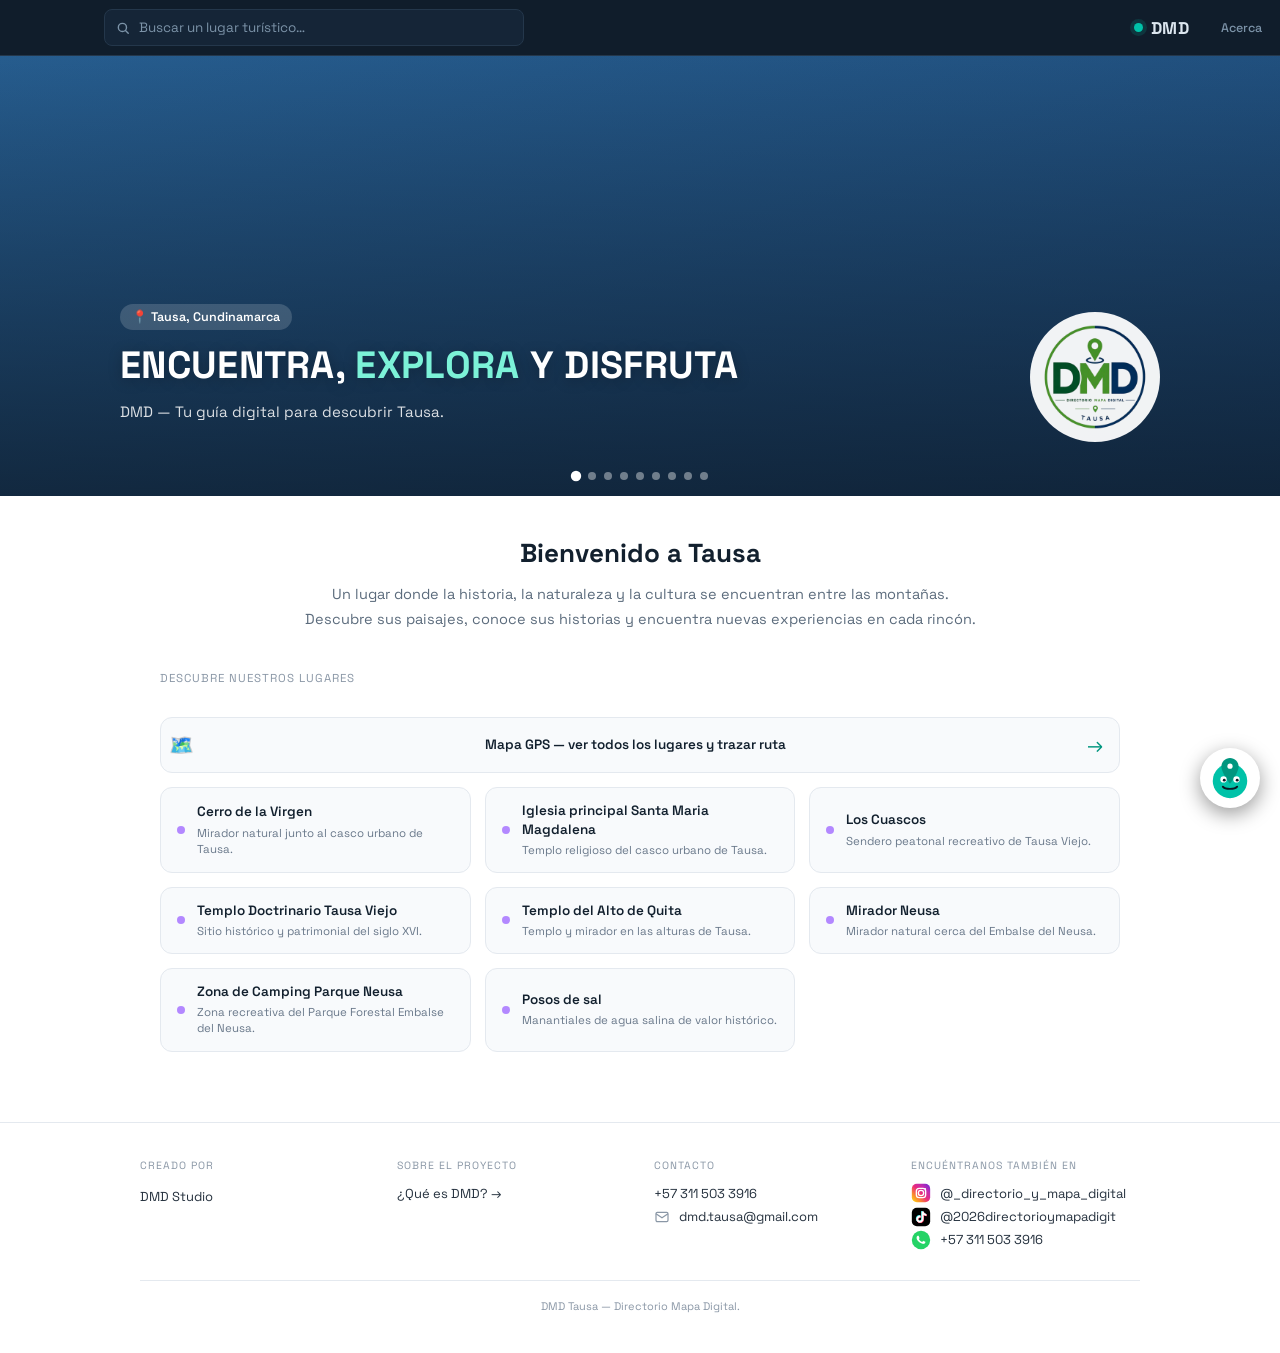
<file: index.html>
<!DOCTYPE html>
<html lang="es">
<head>
<meta charset="UTF-8">
<meta name="viewport" content="width=device-width, initial-scale=1.0">
<title>DMD — Turismo Tausa</title>
<link rel="preconnect" href="https://fonts.googleapis.com">
<link href="https://fonts.googleapis.com/css2?family=Space+Grotesk:wght@400;500;600;700;800&family=JetBrains+Mono:wght@400;500;700&display=swap" rel="stylesheet">
<link rel="stylesheet" href="site.css">
<style>
  body{ overflow-x:hidden; background:#FFFFFF; }

  /* ---------- HERO — carrusel de fotos que rota solo ---------- */
  .hero-slider{
    position:relative;
    min-height:440px;
    overflow:hidden;
    background:linear-gradient(160deg, #2C6CA6, #1F4E80);
  }
  .hero-slide{
    position:absolute; inset:0;
    background-size:cover;
    background-position:center;
    opacity:0;
    transition:opacity 1.1s ease;
  }
  .hero-slide.active{ opacity:1; }
  .hero-slide-intro{ background-image:none !important; background:linear-gradient(160deg, #2C6CA6, #1F4E80); }
  .hero-slider-overlay{
    position:absolute; inset:0;
    background:linear-gradient(180deg, rgba(11,22,34,0.18) 0%, rgba(11,22,34,0.74) 100%);
    pointer-events:none;
  }
  .hero-slider-inner{
    position:relative;
    max-width:1080px;
    min-height:440px;
    margin:0 auto;
    padding:56px 20px 54px 20px;
    display:flex;
    align-items:flex-end;
    justify-content:space-between;
    gap:40px;
  }
  .hero-slider-text{ flex:1; min-width:0; }
  .hero-tag{
    display:inline-flex; align-items:center; gap:6px;
    font-size:12.5px; font-weight:600; color:#fff;
    background:rgba(255,255,255,0.16);
    padding:5px 12px; border-radius:20px;
    margin-bottom:14px;
  }
  .hero-slider-text h1{
    font-size:38px;
    font-weight:800;
    line-height:1.15;
    letter-spacing:0.3px;
    margin:0 0 12px 0;
    color:#FFFFFF;
    text-shadow:0 2px 14px rgba(0,0,0,0.25);
  }
  .hero-slider-text h1 .accent{ color:#7CF2D8; }
  .hero-slider-text p{
    color:rgba(255,255,255,0.85);
    font-size:15px;
    line-height:1.6;
    margin:0 0 18px 0;
    max-width:480px;
  }
  .hero-explore-btn{
    background:#00C2A8;
    color:#04211C;
    font-weight:700;
    padding:11px 20px;
    border-radius:9px;
    text-decoration:none;
    font-size:13.5px;
    display:inline-block;
  }
  .hero-explore-btn:hover{ filter:brightness(1.08); }
  .hero-logo{
    flex:0 0 auto;
    display:flex;
    align-items:center;
    justify-content:center;
    background:rgba(255,255,255,0.94);
    border-radius:50%;
    padding:10px;
  }
  .hero-logo img{
    width:110px;
    height:110px;
    object-fit:contain;
    display:block;
  }
  .hero-dots{
    position:absolute;
    left:0; right:0; bottom:16px;
    display:flex;
    justify-content:center;
    gap:8px;
  }
  .hero-dot{
    width:8px; height:8px;
    border-radius:50%;
    background:rgba(255,255,255,0.4);
    cursor:pointer;
    transition:background 0.2s ease, transform 0.2s ease;
  }
  .hero-dot.active{ background:#fff; transform:scale(1.3); }

  @media (max-width: 700px){
    .hero-slider-inner{ flex-direction:column; align-items:flex-start; text-align:left; padding-top:36px; gap:16px; min-height:400px; }
    .hero-slider-text h1{ font-size:28px; }
    .hero-logo{ order:-1; }
    .hero-logo img{ width:64px; height:64px; }
  }

  /* ---------- sección blanca: título + botones ---------- */
  .content-wrap{
    background:#FFFFFF;
    padding-bottom:10px;
  }

  .welcome-block{
    max-width:720px;
    margin:0 auto;
    padding:40px 20px 8px 20px;
    text-align:center;
  }
  .welcome-block h2{
    margin:0 0 12px 0;
    font-size:26px;
    font-weight:700;
    color:#12202E;
  }
  .welcome-block p{
    margin:0;
    font-size:14.5px;
    line-height:1.7;
    color:#5B6B7C;
  }

  /* ---------- section title ---------- */
  .section-title{
    max-width:1000px;
    margin:0 auto;
    padding:32px 20px 0 20px;
    font-size:11.5px;
    text-transform:uppercase;
    letter-spacing:1px;
    color:#8A97A6;
  }

  /* ---------- grid de botones ---------- */
  .home-grid{
    max-width:1000px;
    margin:32px auto 60px auto;
    padding:0 20px;
    display:grid;
    grid-template-columns:repeat(auto-fill, minmax(230px, 1fr));
    gap:14px;
  }

  /* botón del mapa — mismo estilo, ajustado a fondo blanco */
  .map-card{
    grid-column:1 / -1;
    display:flex;
    align-items:center;
    justify-content:space-between;
    gap:16px;
    background:linear-gradient(135deg, rgba(0,194,168,0.10), rgba(44,108,166,0.08));
    border:1px solid var(--accent);
    border-radius:14px;
    padding:18px;
    text-decoration:none;
    color:#0B1622;
    transition:border-color 0.15s ease, transform 0.15s ease;
  }
  .map-card:hover{ transform:translateY(-2px); }
  .map-card .icon{
    width:44px;height:44px;
    border-radius:10px;
    background:rgba(0,194,168,0.16);
    color:#00967F;
    display:flex;align-items:center;justify-content:center;
    font-size:20px;
    flex:0 0 auto;
  }
  .map-card .name{ font-weight:600; font-size:16px; }
  .map-card .arrow{ color:#00967F; font-size:20px; flex:0 0 auto; }

  /* botones de lugar — más minimalistas y elegantes, nombre completo sin recortar */
  .place-card{
    display:flex;
    align-items:center;
    gap:12px;
    text-align:left;
    background:#F8FAFC;
    border:1px solid #E4E9EF;
    border-radius:12px;
    padding:14px 16px;
    text-decoration:none;
    color:#12202E;
    cursor:pointer;
    transition:border-color 0.15s ease, background 0.15s ease, box-shadow 0.15s ease;
  }
  .place-card:hover{ border-color:var(--place); background:#FFFFFF; box-shadow:0 4px 16px rgba(20,30,45,0.08); }
  .place-card .icon{
    width:8px;height:8px;
    border-radius:50%;
    background:var(--place);
    flex:0 0 auto;
  }
  .place-card .text{ min-width:0; }
  .place-card .name{
    display:block;
    font-weight:600;
    font-size:13.5px;
    line-height:1.35;
    white-space:normal;      /* nunca se corta el nombre */
    word-break:break-word;
  }
  .place-card .desc{
    display:block;
    font-size:11.5px;
    color:#69788A;
    line-height:1.4;
    margin-top:3px;
  }

  /* ---------- pie de página: contacto ---------- */
  /* estilos del pie de página (.site-footer, .footer-inner, etc.) ahora viven en site.css, compartidos por todas las páginas */
</style>
</head>
<body>

<header class="site-topbar">
  <span style="width:70px;"></span>
  <div class="site-search">
    <input type="text" id="topSearchInput" placeholder="Buscar un lugar turístico…" autocomplete="off">
    <ul id="topSearchResults"></ul>
  </div>
  <div class="site-brand"><span class="dot"></span>DMD</div><a href="acerca.html" class="site-topbar-acerca">Acerca</a>
</header>

<div class="hero-slider" id="heroSlider">
  <div id="heroSlides"></div>
  <div class="hero-slider-overlay"></div>
  <div class="hero-slider-inner">
    <div class="hero-slider-text">
      <span class="hero-tag" id="heroTag">📍 Tausa, Cundinamarca</span>
      <h1 id="heroTitle">ENCUENTRA, <span class="accent">EXPLORA</span> Y DISFRUTA</h1>
      <p id="heroDesc">DMD — Tu guía digital para descubrir Tausa.</p>
      <a href="lugar.html" class="hero-explore-btn" id="heroExploreBtn" style="display:none;">Ver lugar →</a>
    </div>
    <div class="hero-logo">
      <img src="logo-dmd.png" alt="Logo DMD — Directorio Mapa Digital, Tausa">
    </div>
  </div>
  <div class="hero-dots" id="heroDots"></div>
</div>

<div class="content-wrap">
<div class="welcome-block">
  <h2>Bienvenido a Tausa</h2>
  <p>Un lugar donde la historia, la naturaleza y la cultura se encuentran entre las montañas. Descubre sus paisajes, conoce sus historias y encuentra nuevas experiencias en cada rincón.</p>
</div>
<div class="section-title">Descubre nuestros lugares</div>
<div class="home-grid">
  <a class="place-card map-card" href="mapa.html">
    <span class="icon">🗺️</span>
    <span class="name">Mapa GPS — ver todos los lugares y trazar ruta</span>
    <span class="arrow">→</span>
  </a>

  <div id="placeCardsWrap" style="display:contents;"></div>
</div>
</div>

<footer class="site-footer">
  <div class="footer-inner">
    <div class="footer-block">
      <div class="footer-title">Creado por</div>
      <p>DMD Studio</p>
    </div>
    <div class="footer-block">
      <div class="footer-title">Sobre el proyecto</div>
      <a href="acerca.html">¿Qué es DMD? →</a>
    </div>
    <div class="footer-block">
      <div class="footer-title">Contacto</div>
      <a href="tel:+573115033916">+57 311 503 3916</a>
      <a href="mailto:dmd.tausa@gmail.com">
        <svg viewBox="0 0 24 24" fill="none" stroke="currentColor" stroke-width="1.8"><rect x="3" y="5" width="18" height="14" rx="2"/><path d="M3 7l9 6 9-6"/></svg>
        dmd.tausa@gmail.com
      </a>
    </div>
    <div class="footer-block">
      <div class="footer-title">Encuéntranos también en</div>
      <a href="https://instagram.com/_directorio_y_mapa_digital" target="_blank" rel="noopener">
        <svg class="brand-icon" viewBox="0 0 24 24"><defs><linearGradient id="igGrad" x1="0%" y1="100%" x2="100%" y2="0%"><stop offset="0%" stop-color="#FEE411"/><stop offset="25%" stop-color="#FB8A2E"/><stop offset="50%" stop-color="#EA2A7D"/><stop offset="75%" stop-color="#BC2AB5"/><stop offset="100%" stop-color="#6228D7"/></linearGradient></defs><rect x="1" y="1" width="22" height="22" rx="6" fill="url(#igGrad)"/><rect x="6.4" y="6.4" width="11.2" height="11.2" rx="3.4" fill="none" stroke="#fff" stroke-width="1.6"/><circle cx="12" cy="12" r="3.2" fill="none" stroke="#fff" stroke-width="1.6"/><circle cx="17" cy="7" r="1" fill="#fff"/></svg>
        @_directorio_y_mapa_digital
      </a>
      <a href="https://www.tiktok.com/@2026directorioymapadigit" target="_blank" rel="noopener">
        <svg class="brand-icon" viewBox="0 0 24 24"><rect x="1" y="1" width="22" height="22" rx="6" fill="#010101"/><path d="M15.1 5.3c.4 1.7 1.6 2.9 3.4 3.1v2.3c-1.2 0-2.4-.4-3.4-1v4.8c0 2.5-2 4.4-4.4 4.4-2.5 0-4.4-2-4.4-4.4 0-2.4 1.9-4.4 4.3-4.4.3 0 .5 0 .8.1v2.4c-.3-.1-.5-.1-.8-.1-1.1 0-2 .9-2 2 0 1.1.9 2 2 2 1.1 0 2.1-.9 2.1-2.1V5.3h2.4z" fill="#25F4EE" transform="translate(-0.5,-0.4)"/><path d="M15.1 5.3c.4 1.7 1.6 2.9 3.4 3.1v2.3c-1.2 0-2.4-.4-3.4-1v4.8c0 2.5-2 4.4-4.4 4.4-2.5 0-4.4-2-4.4-4.4 0-2.4 1.9-4.4 4.3-4.4.3 0 .5 0 .8.1v2.4c-.3-.1-.5-.1-.8-.1-1.1 0-2 .9-2 2 0 1.1.9 2 2 2 1.1 0 2.1-.9 2.1-2.1V5.3h2.4z" fill="#FE2C55" transform="translate(0.5,0.4)"/><path d="M15.1 5.3c.4 1.7 1.6 2.9 3.4 3.1v2.3c-1.2 0-2.4-.4-3.4-1v4.8c0 2.5-2 4.4-4.4 4.4-2.5 0-4.4-2-4.4-4.4 0-2.4 1.9-4.4 4.3-4.4.3 0 .5 0 .8.1v2.4c-.3-.1-.5-.1-.8-.1-1.1 0-2 .9-2 2 0 1.1.9 2 2 2 1.1 0 2.1-.9 2.1-2.1V5.3h2.4z" fill="#fff"/></svg>
        @2026directorioymapadigit
      </a>
      <a href="https://wa.me/573115033916" target="_blank" rel="noopener">
        <svg class="brand-icon" viewBox="0 0 24 24"><circle cx="12" cy="12" r="11" fill="#25D366"/><path d="M16.7 13.9c-.3-.1-1.5-.7-1.7-.8-.2-.1-.4-.1-.6.1-.2.2-.6.8-.8 1-.1.2-.3.2-.5.1-.3-.1-1.1-.4-2.1-1.3-.8-.7-1.3-1.6-1.5-1.8-.1-.2 0-.4.1-.5.1-.1.3-.3.4-.5.1-.1.2-.3.2-.4.1-.2 0-.3 0-.5-.1-.1-.6-1.4-.8-1.9-.2-.5-.4-.4-.6-.4h-.5c-.2 0-.5.1-.7.3-.2.2-.9.9-.9 2.2 0 1.3.9 2.5 1.1 2.7.1.2 1.8 2.8 4.5 3.8.6.3 1.1.4 1.5.5.6.2 1.2.2 1.6.1.5-.1 1.5-.6 1.7-1.2.2-.6.2-1.1.2-1.2-.1-.1-.2-.2-.5-.3z" fill="#fff"/></svg>
        +57 311 503 3916
      </a>
    </div>
  </div>
  <div class="footer-note">DMD Tausa — Directorio Mapa Digital.</div>
</footer>

<script src="site-data.js"></script>
<script src="topsearch.js"></script>
<script>
  const wrap = document.getElementById('placeCardsWrap');
  PLACES.forEach(function(place){
    const a = document.createElement('a');
    a.className = 'place-card';
    a.href = 'lugar.html?p=' + place.slug;
    a.innerHTML =
      '<span class="icon"></span>' +
      '<span class="text">' +
        '<span class="name">' + place.name + '</span>' +
        '<span class="desc">' + (place.desc || '') + '</span>' +
      '</span>';
    wrap.appendChild(a);
  });

  // =====================================================================
  //  CARRUSEL DEL HERO — rota solo cada 4.5s entre lugares que tengan foto.
  //  Se arma automáticamente a partir de PLACES: si un lugar no tiene fotos
  //  todavía, simplemente no aparece en el carrusel — no hay que tocar
  //  este código cuando agregues fotos nuevas a un lugar.
  // =====================================================================
  (function(){
    const slidesWrap = document.getElementById('heroSlides');
    const dotsWrap = document.getElementById('heroDots');
    const heroSlider = document.getElementById('heroSlider');
    const heroTag = document.getElementById('heroTag');
    const heroTitle = document.getElementById('heroTitle');
    const heroDesc = document.getElementById('heroDesc');
    const heroBtn = document.getElementById('heroExploreBtn');
    if(!slidesWrap) return;

    // primera "diapositiva" = la presentación fija de DMD (sin foto)
    const introSlide = { intro: true };
    const photoSlides = PLACES.filter(function(p){ return p.photos && p.photos.length; })
      .map(function(p){ return { img: p.photos[0], name: p.name, desc: p.desc, slug: p.slug }; });
    const heroSlides = [introSlide].concat(photoSlides);

    heroSlides.forEach(function(s, i){
      const div = document.createElement('div');
      div.className = 'hero-slide' + (i === 0 ? ' active' : '') + (s.intro ? ' hero-slide-intro' : '');
      if(!s.intro){ div.style.backgroundImage = "url('" + s.img + "')"; }
      slidesWrap.appendChild(div);

      const dot = document.createElement('span');
      dot.className = 'hero-dot' + (i === 0 ? ' active' : '');
      dot.addEventListener('click', function(){ goToSlide(i); });
      dotsWrap.appendChild(dot);
    });

    const slideEls = slidesWrap.querySelectorAll('.hero-slide');
    const dotEls = dotsWrap.querySelectorAll('.hero-dot');
    let heroIndex = 0;
    let heroTimer = null;

    function renderHeroText(i){
      const s = heroSlides[i];
      if(s.intro){
        heroTag.textContent = '📍 Tausa, Cundinamarca';
        heroTitle.innerHTML = 'ENCUENTRA, <span class="accent">EXPLORA</span> Y DISFRUTA';
        heroDesc.textContent = 'DMD — Tu guía digital para descubrir Tausa.';
        heroBtn.style.display = 'none';
      } else {
        heroTag.textContent = '📍 ' + s.name;
        heroTitle.textContent = s.name.toUpperCase();
        heroDesc.textContent = s.desc || '';
        heroBtn.style.display = 'inline-block';
        heroBtn.href = 'lugar.html?p=' + s.slug;
      }
    }

    function goToSlide(i){
      slideEls[heroIndex].classList.remove('active');
      dotEls[heroIndex].classList.remove('active');
      heroIndex = i;
      slideEls[heroIndex].classList.add('active');
      dotEls[heroIndex].classList.add('active');
      renderHeroText(heroIndex);
      resetHeroTimer();
    }

    function resetHeroTimer(){
      if(heroTimer) clearInterval(heroTimer);
      if(heroSlides.length > 1){
        heroTimer = setInterval(function(){
          goToSlide((heroIndex + 1) % heroSlides.length);
        }, 4500);
      }
    }

    // ---------- deslizar con el dedo (swipe) para cambiar de foto ----------
    (function(){
      let touchStartX = 0;
      let touchDeltaX = 0;
      const SWIPE_THRESHOLD = 40; // px mínimos para contar como deslizado

      heroSlider.addEventListener('touchstart', function(e){
        touchStartX = e.touches[0].clientX;
        touchDeltaX = 0;
      }, { passive: true });

      heroSlider.addEventListener('touchmove', function(e){
        touchDeltaX = e.touches[0].clientX - touchStartX;
      }, { passive: true });

      heroSlider.addEventListener('touchend', function(){
        if(heroSlides.length < 2) return;
        if(touchDeltaX <= -SWIPE_THRESHOLD){
          goToSlide((heroIndex + 1) % heroSlides.length); // deslizó a la izquierda -> siguiente
        } else if(touchDeltaX >= SWIPE_THRESHOLD){
          goToSlide((heroIndex - 1 + heroSlides.length) % heroSlides.length); // deslizó a la derecha -> anterior
        }
      });
    })();

    renderHeroText(0);
    resetHeroTimer();
  })();
</script>

<!-- ---------- asistente virtual ---------- -->
<button id="assistantToggle" aria-label="Abrir asistente virtual"></button>
<div id="assistantPanel">
  <div id="assistantHeader">
    <span class="title"><span id="assistantHeaderAvatar" class="header-avatar"></span>Asistente DMD</span>
    <button id="assistantClose">✕</button>
  </div>
  <div id="assistantMessages"></div>
  <div id="assistantSuggestions"></div>
  <div id="assistantInputRow">
    <input type="text" id="assistantInput" placeholder="Escribe tu pregunta…" autocomplete="off">
    <button id="assistantSend">➤</button>
  </div>
</div>
<script src="assistant.js"></script>
</body>
</html>
</file>
<file: site.css>
/* =====================================================================
   site.css — ESTILOS COMPARTIDOS DEL SITIO
   Usados por index.html, lugar.html y mapa.html. Los estilos propios de
   cada página (el mapa, la galería, el panel de administrador) viven en
   el <style> de cada archivo — aquí solo lo que se repite en todas.
   ===================================================================== */

:root{
  --ink:#0B1622;
  --panel:#101D2B;
  --panel-2:#152537;
  --line:#24374B;
  --paper:#E9EDF1;
  --fg:#DCE6EF;
  --fg-dim:#7C93A8;
  --accent:#00C2A8;      /* ruta / acento principal */
  --accent-2:#FFB020;    /* destino / advertencia */
  --live:#3E8BFF;        /* posición en vivo */
  --place:#B388FF;       /* lugares propios (definidos por el administrador) */
  --danger:#FF5D5D;
  --radius:10px;
}
*{box-sizing:border-box;}
html,body{height:100%;margin:0;}
body{
  font-family:'Space Grotesk', sans-serif;
  background:var(--ink);
  color:var(--fg);
}
::-webkit-scrollbar{width:8px;}
::-webkit-scrollbar-thumb{background:var(--line);border-radius:4px;}

/* ---------- barra superior compartida ---------- */
.site-topbar{
  display:flex;
  align-items:center;
  gap:16px;
  height:56px;
  min-height:56px;
  padding:0 18px;
  background:var(--panel);
  border-bottom:1px solid var(--line);
  position:relative;
  z-index:2500;
}
.site-back{
  color:var(--fg-dim);
  text-decoration:none;
  font-size:13px;
  font-weight:500;
  white-space:nowrap;
  padding:6px 10px;
  border-radius:8px;
  border:1px solid var(--line);
  transition:border-color 0.15s ease, color 0.15s ease;
}
.site-back:hover{border-color:var(--accent);color:var(--accent);}

.site-search{
  flex:1;
  max-width:420px;
  position:relative;
}
.site-search::before{
  content:'';
  position:absolute;
  left:12px;
  top:50%;
  width:14px;
  height:14px;
  transform:translateY(-50%);
  background-color:var(--fg-dim);
  -webkit-mask:url("data:image/svg+xml;utf8,<svg xmlns='http://www.w3.org/2000/svg' viewBox='0 0 24 24' fill='none' stroke='black' stroke-width='2.4' stroke-linecap='round' stroke-linejoin='round'><circle cx='11' cy='11' r='7'/><line x1='21' y1='21' x2='16.65' y2='16.65'/></svg>") center / contain no-repeat;
  mask:url("data:image/svg+xml;utf8,<svg xmlns='http://www.w3.org/2000/svg' viewBox='0 0 24 24' fill='none' stroke='black' stroke-width='2.4' stroke-linecap='round' stroke-linejoin='round'><circle cx='11' cy='11' r='7'/><line x1='21' y1='21' x2='16.65' y2='16.65'/></svg>") center / contain no-repeat;
  pointer-events:none;
  z-index:1;
}
.site-search input{
  width:100%;
  background:var(--panel-2);
  border:1px solid var(--line);
  color:var(--fg);
  padding:9px 12px 9px 34px;
  border-radius:8px;
  font-family:'Space Grotesk', sans-serif;
  font-size:13.5px;
  outline:none;
}
.site-search input::placeholder{color:var(--fg-dim);}
.site-search input:focus{border-color:var(--accent);}
.site-search ul{
  display:none;
  list-style:none;
  margin:6px 0 0 0;
  padding:6px;
  position:absolute;
  top:100%;
  left:0;
  right:0;
  background:var(--panel);
  border:1px solid var(--line);
  border-radius:10px;
  box-shadow:0 10px 30px rgba(0,0,0,0.45);
  max-height:280px;
  overflow-y:auto;
}
.site-search ul.open{display:block;}
.site-search li{
  padding:9px 10px;
  border-radius:7px;
  cursor:pointer;
  font-size:13px;
  color:var(--fg);
}
.site-search li:hover, .site-search li.active{background:var(--panel-2);color:var(--accent);}
.site-search .empty{color:var(--fg-dim);cursor:default;}
.site-search .empty:hover{background:none;color:var(--fg-dim);}

.site-brand{
  margin-left:auto;
  display:flex;
  align-items:center;
  gap:8px;
  font-weight:700;
  font-size:17px;
  letter-spacing:0.5px;
  white-space:nowrap;
}
.site-brand .dot{
  width:9px;height:9px;border-radius:50%;
  background:var(--accent);
  box-shadow:0 0 0 4px rgba(0,194,168,0.15);
}
.site-topbar-acerca{
  color:var(--fg-dim);
  text-decoration:none;
  font-size:12.5px;
  font-weight:500;
  margin-left:16px;
  white-space:nowrap;
}
.site-topbar-acerca:hover{ color:var(--accent); }

/* =====================================================================
   PIE DE PÁGINA — compartido por cualquier página con <footer class="site-footer">
   ===================================================================== */
.site-footer{
  background:#FFFFFF;
  border-top:1px solid #E4E9EF;
  padding:36px 20px 40px 20px;
}
.footer-inner{
  max-width:1000px;
  margin:0 auto;
  display:grid;
  grid-template-columns:repeat(auto-fit, minmax(200px, 1fr));
  gap:28px;
}
.footer-block .footer-title{
  font-size:10.5px;
  text-transform:uppercase;
  letter-spacing:1px;
  color:#8A97A6;
  margin-bottom:10px;
}
.footer-block p, .footer-block a{
  font-size:13px;
  color:#25313E;
  line-height:1.8;
  text-decoration:none;
  display:flex;
  align-items:center;
  gap:9px;
}
.footer-block a svg{
  width:16px;
  height:16px;
  flex:0 0 auto;
  color:#8A97A6;
  transition:color 0.15s ease;
}
.footer-block a:hover{ color:#1F4E80; }
.footer-block a:hover svg{ color:#1F4E80; }
.footer-block a svg.brand-icon{
  width:20px; height:20px;
  color:inherit; /* estos íconos ya traen su propio color de marca, no heredan currentColor */
}
.footer-block a:hover svg.brand-icon{ color:inherit; filter:brightness(1.08); }
.footer-note{
  max-width:1000px;
  margin:28px auto 0 auto;
  padding-top:18px;
  border-top:1px solid #E4E9EF;
  font-size:11px;
  color:#8A97A6;
  text-align:center;
}

/* ---------- botones genéricos compartidos ---------- */
.btn{
  border:none;
  border-radius:9px;
  font-weight:600;
  font-size:13.5px;
  cursor:pointer;
  font-family:'Space Grotesk', sans-serif;
  padding:11px 18px;
  text-decoration:none;
  display:inline-block;
}
.btn-primary{background:var(--accent);color:#04211C;}
.btn-primary:hover{filter:brightness(1.08);}
.btn-place{background:var(--place);color:#1B0E33;}
.btn-place:hover{filter:brightness(1.08);}
.btn-outline{background:transparent;border:1px solid var(--line);color:var(--fg);}
.btn-outline:hover{border-color:var(--accent);color:var(--accent);}

/* =====================================================================
   MODAL COMPARTIR (link + QR) — usado en mapa.html y lugar.html
   ===================================================================== */
#shareModalOverlay{
  display:none;
  position:fixed;
  inset:0;
  background:rgba(6,11,17,0.72);
  z-index:3000;
  align-items:center;
  justify-content:center;
  padding:24px;
}
#shareModalOverlay.open{display:flex;}
#shareModal{
  background:var(--panel);
  border:1px solid var(--line);
  border-radius:14px;
  max-width:320px;
  width:100%;
  padding:22px;
  position:relative;
  text-align:center;
}
#shareModalClose{
  position:absolute;
  top:10px; right:10px;
  background:transparent;
  border:1px solid var(--line);
  color:var(--fg);
  width:28px;height:28px;
  border-radius:50%;
  cursor:pointer;
  font-size:13px;
}
#shareModalClose:hover{border-color:var(--danger);color:var(--danger);}
#shareTitle{margin:0 0 16px 0;font-size:15px;color:var(--fg);}
#shareQrCanvas{
  border-radius:8px;
  margin:0 auto 16px auto;
  display:block;
  background:#fff;
  padding:8px;
}
#shareLinkRow{display:flex;gap:6px;}
#shareLinkInput{
  flex:1;
  min-width:0;
  background:var(--panel-2);
  border:1px solid var(--line);
  color:var(--fg-dim);
  padding:9px 10px;
  border-radius:8px;
  font-family:'JetBrains Mono', monospace;
  font-size:11px;
}
#shareCopyBtn{
  background:var(--accent);
  color:#04211C;
  border:none;
  padding:0 14px;
  border-radius:8px;
  font-weight:600;
  font-size:12.5px;
  cursor:pointer;
}
#shareCopiedMsg{
  margin:10px 0 0 0;
  font-size:12px;
  color:var(--accent);
  opacity:0;
  transition:opacity 0.2s ease;
}
#shareCopiedMsg.show{opacity:1;}

/* =====================================================================
   ASISTENTE VIRTUAL — burbuja flotante compartida por todas las páginas
   ===================================================================== */
#assistantToggle{
  position:fixed; right:20px; bottom:92px;
  width:60px; height:60px; border-radius:50%;
  background:#fff;
  border:none; cursor:pointer;
  display:flex; align-items:center; justify-content:center;
  box-shadow:0 6px 20px rgba(0,0,0,0.4);
  padding:7px;
  z-index:4000;
  transition:transform 0.15s ease;
}
#assistantToggle svg{ width:100%; height:100%; display:block; }
#assistantToggle:hover{ transform:scale(1.06); }

#assistantPanel{
  position:fixed; right:20px; bottom:160px;
  width:340px; max-width:calc(100vw - 32px);
  height:460px; max-height:calc(100vh - 210px);
  background:var(--panel);
  border:1px solid var(--line);
  border-radius:14px;
  display:none;
  flex-direction:column;
  overflow:hidden;
  box-shadow:0 14px 40px rgba(0,0,0,0.5);
  z-index:4000;
}
#assistantPanel.open{ display:flex; }

#assistantHeader{
  background:var(--panel-2);
  padding:12px 14px;
  display:flex; align-items:center; justify-content:space-between;
  border-bottom:1px solid var(--line);
  flex:0 0 auto;
}
#assistantHeader .title{ font-weight:700; font-size:13.5px; color:var(--fg); display:flex; align-items:center; gap:8px; }
#assistantHeader .header-avatar{ width:24px; height:24px; flex:0 0 auto; display:flex; }
#assistantHeader .header-avatar svg{ width:100%; height:100%; display:block; }
#assistantClose{ background:transparent; border:none; color:var(--fg-dim); font-size:16px; cursor:pointer; padding:2px 6px; }
#assistantClose:hover{ color:var(--danger); }

#assistantMessages{
  flex:1;
  overflow-y:auto;
  padding:14px;
  display:flex;
  flex-direction:column;
  gap:10px;
}
.msg-row{ display:flex; align-items:flex-end; gap:7px; }
.msg-row.user-row{ justify-content:flex-end; }
.msg-avatar{
  width:26px; height:26px; flex:0 0 auto;
  border-radius:50%; overflow:hidden;
  background:#fff;
  box-shadow:0 0 0 1px var(--line);
}
.msg-avatar svg{ width:100%; height:100%; display:block; }
.msg{
  max-width:78%;
  padding:9px 12px;
  border-radius:12px;
  font-size:13px;
  line-height:1.55;
}
.msg.bot{ background:var(--panel-2); color:var(--fg); border-bottom-left-radius:3px; }
.msg.user{ background:var(--accent); color:#04211C; border-bottom-right-radius:3px; }
.msg a{ color:inherit; text-decoration:underline; font-weight:600; }
.msg ul{ margin:6px 0 0 16px; padding:0; }

#assistantSuggestions{
  display:flex; flex-wrap:wrap; gap:6px;
  padding:0 14px 10px 14px;
  flex:0 0 auto;
}
#assistantSuggestions button{
  background:transparent;
  border:1px solid var(--line);
  color:var(--fg);
  font-size:11.5px;
  padding:5px 10px;
  border-radius:20px;
  cursor:pointer;
  font-family:'Space Grotesk', sans-serif;
}
#assistantSuggestions button:hover{ border-color:var(--accent); color:var(--accent); }

#assistantInputRow{
  display:flex; gap:8px;
  padding:10px;
  border-top:1px solid var(--line);
  background:var(--panel);
  flex:0 0 auto;
}
#assistantInput{
  flex:1; min-width:0;
  background:var(--panel-2);
  border:1px solid var(--line);
  color:var(--fg);
  padding:9px 12px;
  border-radius:8px;
  font-family:'Space Grotesk', sans-serif;
  font-size:13px;
  outline:none;
}
#assistantInput::placeholder{ color:var(--fg-dim); }
#assistantInput:focus{ border-color:var(--accent); }
#assistantSend{
  background:var(--accent); color:#04211C; border:none;
  width:38px; flex:0 0 auto; border-radius:8px; cursor:pointer; font-size:15px;
}

@media (max-width:480px){
  #assistantPanel{ right:12px; left:12px; width:auto; bottom:150px; }
  #assistantToggle{ right:16px; bottom:86px; }
}

/* =====================================================================
   RESEÑAS Y CALIFICACIONES — compartido por lugar.html y acerca.html
   ===================================================================== */
.reviews-loading, .reviews-empty{ font-size:13px; color:#8A97A6; }
.reviews-empty{ font-style:italic; }

.reviews-summary{
  display:flex; align-items:center; gap:16px;
  margin-bottom:20px;
}
.reviews-score{ font-size:40px; font-weight:800; color:#12202E; line-height:1; }
.reviews-stars{ letter-spacing:2px; }
.reviews-count{ font-size:12.5px; color:#8A97A6; margin-top:4px; }

.reviews-form{
  background:#F8FAFC; border:1px solid #E4E9EF; border-radius:12px;
  padding:16px; margin-bottom:22px;
}
.reviews-form-label{ font-size:12.5px; font-weight:700; color:#12202E; margin-bottom:8px; }
.reviews-form-stars{ display:flex; gap:5px; margin-bottom:12px; }
.reviews-pick-star{
  font-size:28px; line-height:1; cursor:pointer; user-select:none;
  transition:transform 0.1s ease;
}
.reviews-pick-star:hover{ transform:scale(1.18); }
.reviews-textarea{
  width:100%; resize:vertical; min-height:44px; box-sizing:border-box;
  border:1px solid #D8E0E9; border-radius:8px; padding:10px 12px;
  font-family:'Space Grotesk', sans-serif; font-size:13.5px; color:#25313E;
  margin-bottom:10px;
}
.reviews-textarea:focus{ outline:none; border-color:#00C2A8; }
.reviews-submit{
  background:#00C2A8; color:#04211C; font-weight:700; border:none;
  padding:9px 20px; border-radius:8px; cursor:pointer; font-size:13px;
}
.reviews-submit:disabled{ background:#D8E0E9; color:#8A97A6; cursor:not-allowed; }

.reviews-list{ display:flex; flex-direction:column; gap:14px; }
.review-item{ border-top:1px solid #EEF1F5; padding-top:12px; }
.review-item-stars{ display:flex; align-items:center; gap:8px; }
.review-item-date{ font-size:11.5px; color:#8A97A6; }
.review-item-comment{ font-size:13.5px; color:#3A4856; margin-top:5px; line-height:1.6; }

.reviews-toggle{
  display:block; margin:16px auto 0 auto; background:transparent;
  border:1px solid #D8E0E9; color:#25313E;
  padding:8px 20px; border-radius:20px; cursor:pointer;
  font-size:12.5px; font-weight:600; font-family:'Space Grotesk', sans-serif;
}
.reviews-toggle:hover{ border-color:#00C2A8; color:#00967F; }
</file>
